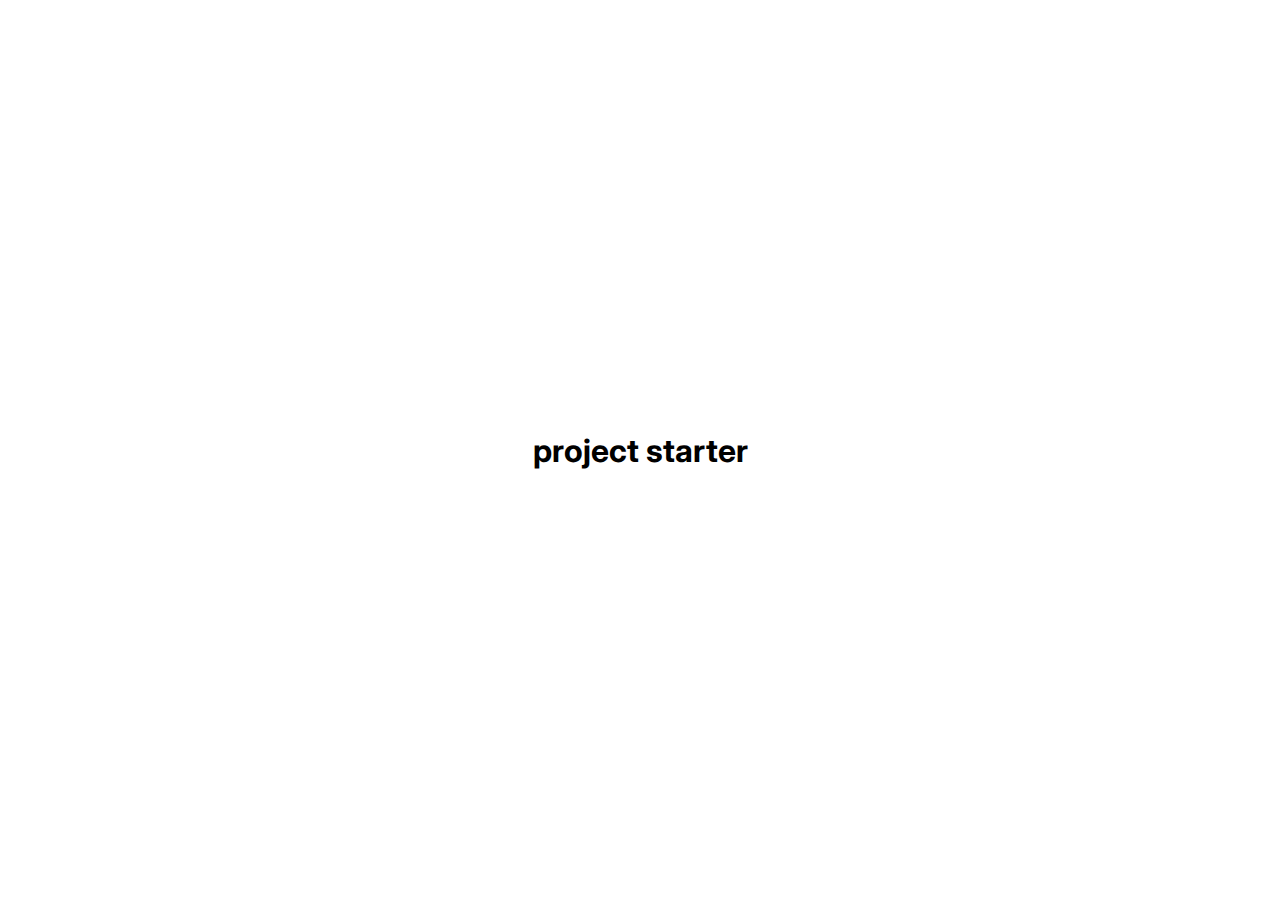
<file: demo/index.html>
<!DOCTYPE html>
<html lang="en">
<head>
    <meta charset="UTF-8">
    <meta name="viewport" content="width=device-width, initial-scale=1.0">
    <link rel="stylesheet" href="style.css">
    <title>My Project</title>
</head>
<body>
    <h1>project starter</h1>
    
    <script src="script.js" defer></script>
</body>
</html>
</file>
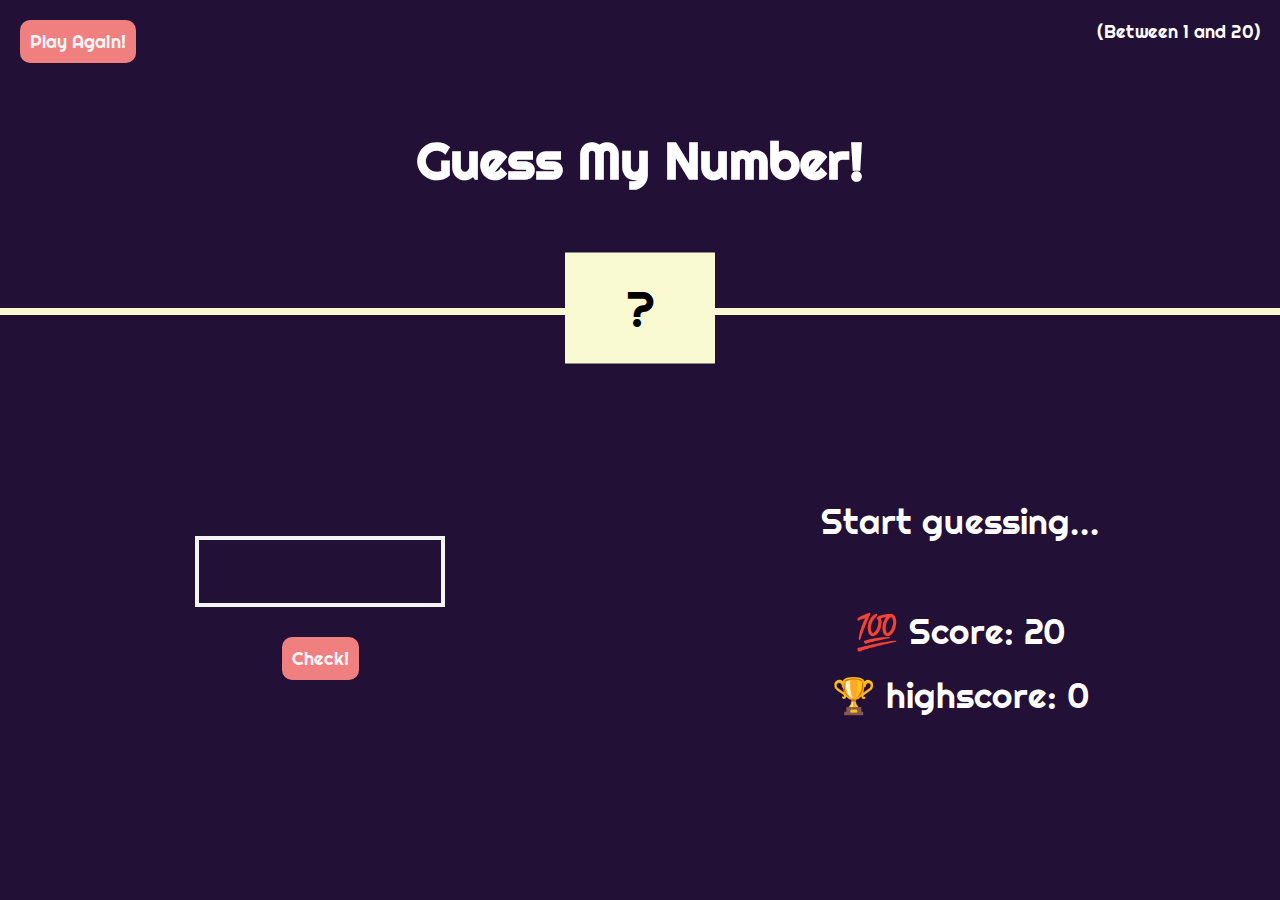
<file: guess number/index.html>
<!DOCTYPE html>
<html lang="en">
  <head>
    <meta charset="UTF-8" />
    <meta name="viewport" content="width=device-width, initial-scale=1.0" />
    <link rel="stylesheet" href="style.css" />
    <title>Guess Number</title>
  </head>
  <body>
    <header>
      <h1>Guess My Number!</h1>
      <p class="between">(Between 1 and 20)</p>
      <button class="btn again">Play Again!</button>
      <div class="number">?</div>
    </header>
    <main>
      <section class="left">
        <input type="number" class="guess" />
        <button class="btn check">Check!</button>
      </section>
      <section class="right">
        <p class="message">Start guessing...</p>
        <p class="label-score">💯 Score: <span class="score">20</span></p>
        <p class="label-highscore">
          🏆 highscore: <span class="highscore">0</span>
        </p>
      </section>
    </main>
    <script src="script.js"></script>
  </body>
</html>
</file>
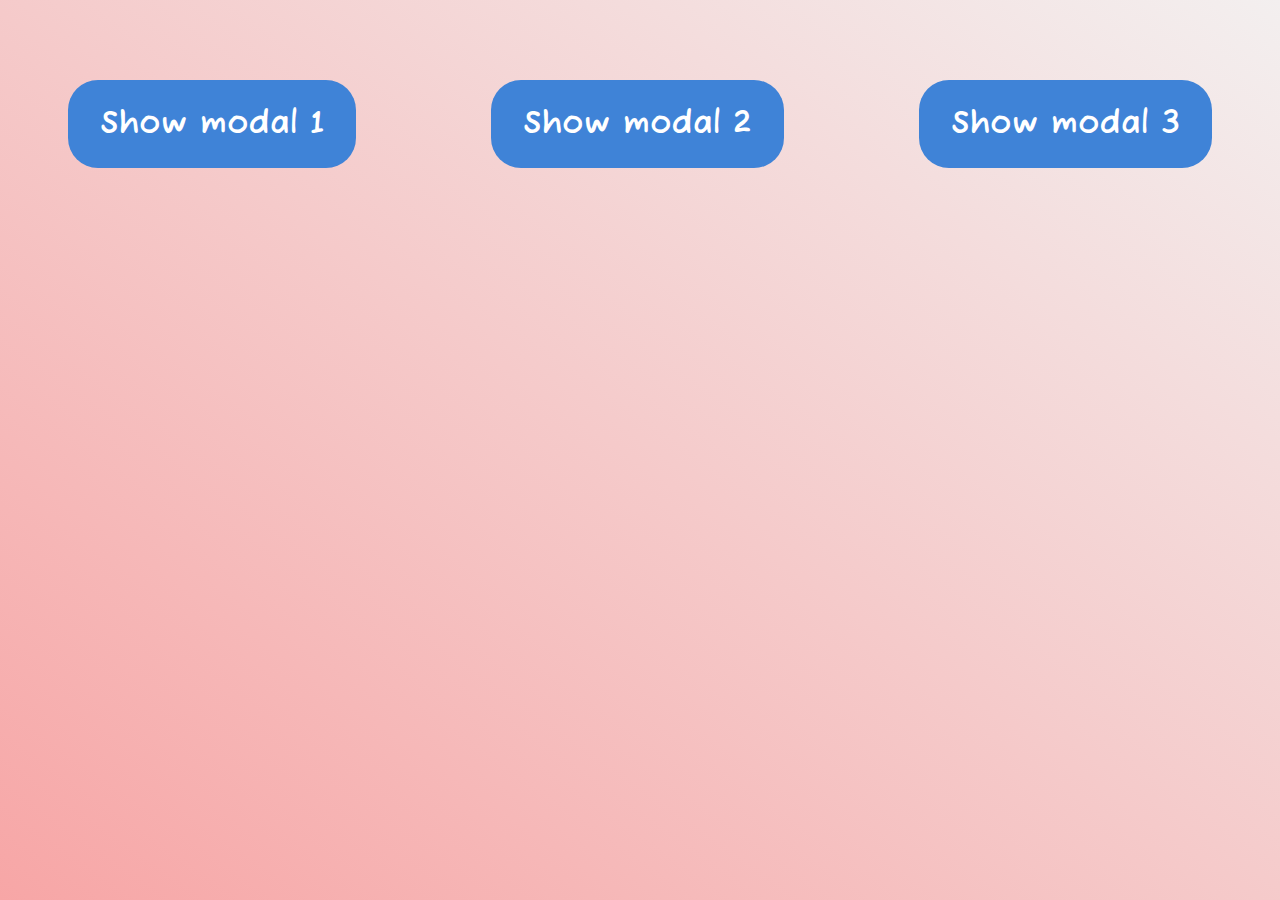
<file: modal window/index.html>
<!DOCTYPE html>
<html lang="en">
  <head>
    <meta charset="UTF-8" />
    <meta name="viewport" content="width=device-width, initial-scale=1.0" />
    <link rel="stylesheet" href="style.css" />
    <title>Modal Window</title>
  </head>
  <body>
    <button class="show-modal">Show modal 1</button>
    <button class="show-modal">Show modal 2</button>
    <button class="show-modal">Show modal 3</button>

    <div class="modal hidden">
      <button class="close-modal">X</button>
      <h1>I'm a modal window. 🪟</h1>
      <p>
        Lorem, ipsum dolor sit amet consectetur adipisicing elit. Dolorem quasi
        similique soluta aspernatur ipsum iste maiores explicabo amet quisquam,
        incidunt non, ad corporis officiis repellendus placeat ullam aliquid
        sint nam aliquam deserunt reprehenderit id provident quis corrupti?
        Reprehenderit, adipisci fugit. Dignissimos fugiat, fugit necessitatibus
        vel nisi recusandae magnam ut animi.
      </p>
    </div>
    <div class="overlay hidden"></div>
    <script src="script.js"></script>
  </body>
</html>
</file>
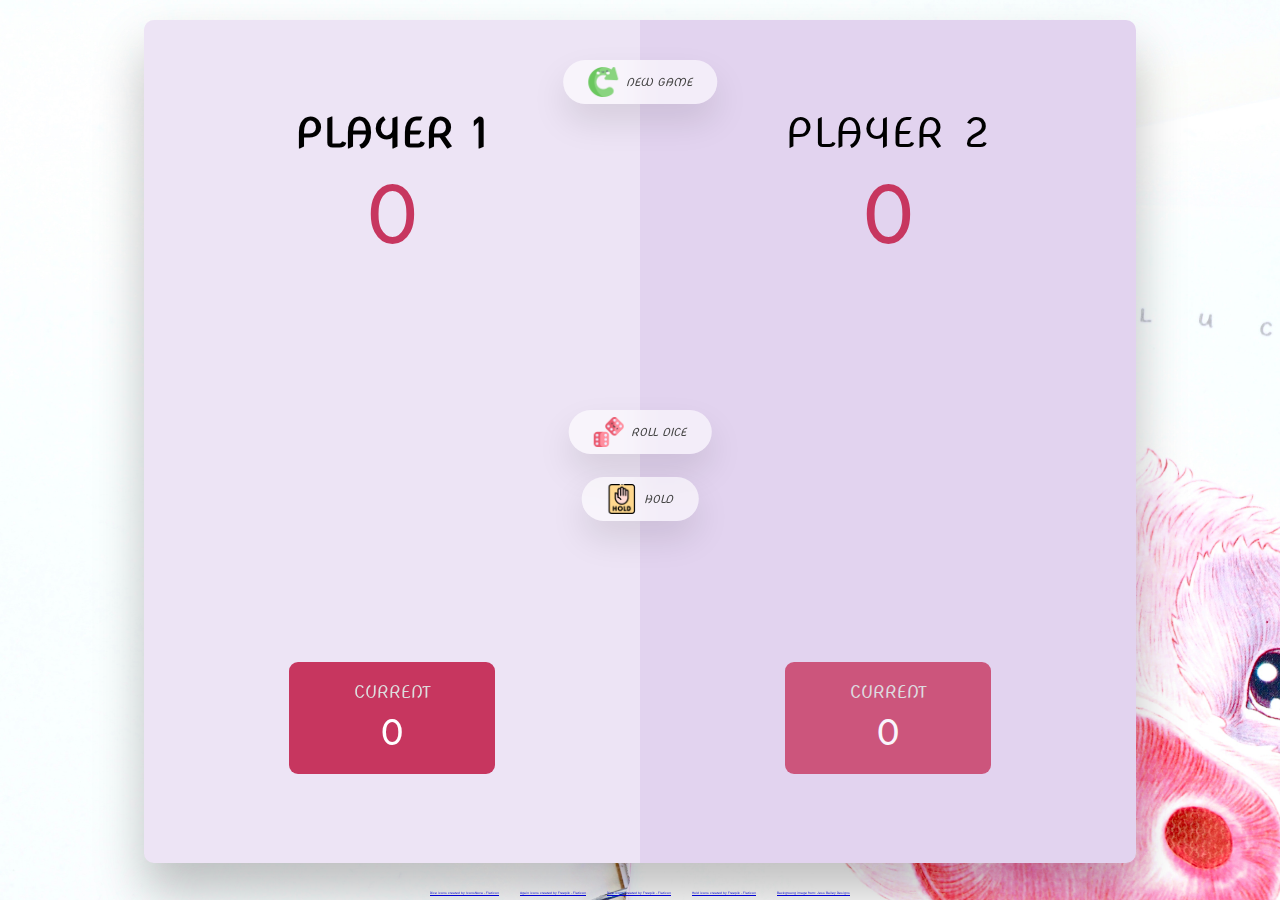
<file: pig game/index.html>
<!DOCTYPE html>
<html lang="en">
  <head>
    <meta charset="UTF-8" />
    <meta name="viewport" content="width=device-width, initial-scale=1.0" />
    <link rel="stylesheet" href="style.css" />
    <title>Pig Game</title>
  </head>
  <body>
    <main>
      <section class="player player-0 player-active">
        <h2 class="name" id="name-0">Player 1</h2>
        <p class="score" id="score-0">43</p>
        <div class="current">
          <p class="current-label">Current</p>
          <p class="current-score" id="current-0">0</p>
        </div>
      </section>
      <section class="player player-1">
        <h2 class="name" id="name-1">Player 2</h2>
        <p class="score" id="score-1">43</p>
        <div class="current">
          <p class="current-label">Current</p>
          <p class="current-score" id="current-1">0</p>
        </div>
      </section>
      <img src="img/dice-5.png" alt="Playing dice" class="dice" />
      <button class="btn btn-new">
        <img src="img/refresh.png" alt="new game" class="img-btn" />
        <i>New game</i>
      </button>
      <button class="btn btn-roll">
        <img src="img/roll dices.png" alt="roll dice" class="img-btn" />
        <i>Roll dice</i>
      </button>
      <button class="btn btn-hold">
        <img src="img/hold.png" alt="hold" class="img-btn" />
        <i>Hold</i>
      </button>
    </main>

    <footer>
      <ul>
        <li>
          <a href="https://www.flaticon.com/free-icons/dice" title="dice icons"
            >Dice icons created by IconsNova - Flaticon</a
          >
        </li>
        <li>
          <a
            href="https://www.flaticon.com/free-icons/again"
            title="again icons"
            >Again icons created by Freepik - Flaticon</a
          >
        </li>
        <li>
          <a href="https://www.flaticon.com/free-icons/dice" title="dice icons"
            >Dice icons created by Freepik - Flaticon</a
          >
        </li>
        <li>
          <a href="https://www.flaticon.com/free-icons/hold" title="hold icons"
            >Hold icons created by Freepik - Flaticon</a
          >
        </li>
        <li>
          <a href="https://www.pexels.com/zh-tw/photo/1605357/"
            >Backgroung image from: Jess Bailey Designs</a
          >
        </li>
      </ul>
    </footer>
    <script src="script.js"></script>
  </body>
</html>
</file>
<file: demo/style.css>
@import url('https://fonts.googleapis.com/css2?family=Inter:wght@100;400;900&display=swap');

*{
    box-sizing: border-box;
}

body {
    font-family: 'Inter', sans-serif;
    display: flex;
    flex-direction: column;
    align-items: center;
    justify-content: center;
    height: 100vh;
    overflow: hidden;
    margin: 0;
}
</file>
<file: guess number/style.css>
@import url("https://fonts.googleapis.com/css2?family=Inter:wght@100;400;900&display=swap");
@import url("https://fonts.googleapis.com/css2?family=Righteous&display=swap");

* {
  box-sizing: inherit;
  margin: 0;
  padding: 0;
}

html {
  font-size: 62.5%;
  box-sizing: border-box;
}

body {
  /* font-family: "Inter", sans-serif; */
  font-family: "Righteous", cursive;
  background-color: rgb(35, 16, 55);
  color: white;
}

header {
  position: relative;
  height: 35vh;
  border-bottom: 7px solid lightgoldenrodyellow;
  font-size: 18px;
}

main {
  height: 65vh;
  display: flex;
  align-items: center;
  justify-content: space-around;
}

.left {
  width: 52rem;
  display: flex;
  flex-direction: column;
  align-items: center;
}

.right {
  width: 52rem;
  font-size: 3.5rem;
  text-align: center;
}

h1 {
  font-size: 52px;
  text-align: center;
  position: absolute;
  width: 100%;
  top: 52%;
  left: 50%;
  transform: translate(-50%, -50%);
}

.between {
  position: absolute;
  top: 2rem;
  right: 2rem;
}

.again {
  position: absolute;
  top: 2rem;
  left: 2rem;
}

.number {
  position: absolute;
  font-size: 48px;
  text-align: center;
  background-color: lightgoldenrodyellow;
  color: black;
  left: 50%;
  padding: 2.5rem 0;
  bottom: 0;
  width: 15rem;
  margin-top: 10rem;
  transform: translate(-50%, 50%);
}

input[type="number"]::-webkit-inner-spin-button,
input[type="number"]::-webkit-outer-spin-button {
  -webkit-appearance: none;
  margin: 0;
}

.guess {
  border: 4px solid whitesmoke;
  background: none;
  font-family: inherit;
  font-size: 5rem;
  width: 25rem;
  text-align: center;
  display: block;
  margin-bottom: 3rem;
  color: white;
}

.btn {
  font-size: 18px;
  font-family: "Righteous", cursive;
  cursor: pointer;
  border: none;
  border-radius: 10px;
  padding: 10px;
  background-color: lightcoral;
  color: whitesmoke;
}

.btn:hover {
  background-color: lightsalmon;
  color: white;
}

.message {
  margin-bottom: 8rem;
  height: 3rem;
}

.label-score {
  margin-bottom: 2rem;
}
</file>
<file: modal window/style.css>
@import url("https://fonts.googleapis.com/css2?family=Fuzzy+Bubbles:wght@400;700&display=swap");

* {
  margin: 0;
  padding: 0;
  box-sizing: border-box;
}

body {
  font-family: "Fuzzy Bubbles", cursive;
  display: flex;
  align-items: flex-start;
  justify-content: space-around;
  height: 100vh;
  overflow: hidden;
  background: linear-gradient(
    to top right,
    rgb(247, 166, 166),
    rgb(243, 239, 239)
  );
  position: relative;
  line-height: 1.5;
}

.show-modal {
  padding: 10px;
  font-family: inherit;
  font-size: 2rem;
  font-weight: 700;
  border: none;
  border-radius: 30px;
  background-color: rgb(63, 131, 215);
  color: white;
  padding: 1.5rem 2rem;
  margin: 5rem 2rem;
}

.show-modal:hover {
  cursor: pointer;
  background-color: rgb(11, 47, 140);
}

.hidden {
  display: none;
}

.modal {
  position: absolute;
  top: 50%;
  left: 50%;
  width: 70%;
  transform: translate(-50%, -50%);
  color: white;
  background-color: rgb(80, 6, 80);
  opacity: 0.7;
  padding: 6rem;
  border-radius: 10px;
  text-align: center;
  box-shadow: 0.3rem 0.5rem rgb(158, 174, 214);
  z-index: 10;
}

h1 {
  font-size: 2rem;
  font-weight: 700;
  margin: 10px;
}

p {
  margin: 1.8rem;
  padding-top: 10px;
}

.close-modal {
  position: absolute;
  color: white;
  background: none;
  border: none;
  top: 1.5rem;
  right: 2rem;
  cursor: pointer;
}

.overlay {
  position: absolute;
  top: 0;
  left: 0;
  width: 100%;
  height: 100%;
  background-color: rgb(0, 0, 0, 0.2);
  backdrop-filter: blur(3px);
  z-index: 5;
}
</file>
<file: pig game/style.css>
@import url("https://fonts.googleapis.com/css2?family=Inter:wght@100;400;900&display=swap");
@import url("https://fonts.googleapis.com/css2?family=Nova+Oval&display=swap");

* {
  font-size: 62%;
  margin: 0;
  padding: 0;
  box-sizing: border-box;
}

body {
  font-family: "Nova Oval", cursive;
  font-weight: 400;
  display: flex;
  flex-direction: column;
  align-items: center;
  justify-content: center;
  height: 100vh;
  background-image: url(img/pig.jpg);
  background-size: 100% 100%;
  overflow: scroll;
}

main {
  position: relative;
  width: 100rem;
  height: 60rem;
  background-color: rgb(226, 211, 239);
  backdrop-filter: blur(200px);
  filter: blur();
  box-shadow: 0 3rem 5rem rgba(0, 0, 0, 0.25);
  border-radius: 10px;
  overflow: hidden;
  display: flex;
  flex-grow: 1;
  margin: 20px;
}

.player {
  flex: 50%;
  padding: 9rem;
  display: flex;
  flex-direction: column;
  align-items: center;
  transition: all 0.75s;
}

/* ELEMENTS */
.name {
  position: relative;
  font-size: 4rem;
  text-transform: uppercase;
  letter-spacing: 1px;
  word-spacing: 2px;
  font-weight: 300;
  margin-bottom: 1rem;
}

.score {
  font-size: 8rem;
  font-weight: 300;
  color: #c7365f;
  margin-bottom: auto;
}

.player-active {
  background-color: rgba(255, 255, 255, 0.4);
}
.player-active .name {
  font-weight: 700;
}
.player-active .score {
  font-weight: 400;
}

.player-active .current {
  opacity: 1;
}

.current {
  background-color: #c7365f;
  opacity: 0.8;
  border-radius: 9px;
  color: #fff;
  width: 65%;
  padding: 2rem;
  text-align: center;
  transition: all 0.75s;
}

.current-label {
  text-transform: uppercase;
  margin-bottom: 1rem;
  font-size: 1.7rem;
  color: #ddd;
}

.current-score {
  font-size: 3.5rem;
}

/* ABSOLUTE POSITIONED ELEMENTS */
.btn {
  position: absolute;
  left: 50%;
  transform: translateX(-50%);
  color: #444;
  background: none;
  border: none;
  font-family: inherit;
  font-size: 1.8rem;
  text-transform: uppercase;
  cursor: pointer;
  font-weight: 400;
  transition: all 0.2s;

  background-color: white;
  background-color: rgba(255, 255, 255, 0.6);
  backdrop-filter: blur(10px);

  padding: 0.7rem 2.5rem;
  border-radius: 50rem;
  box-shadow: 0 1.75rem 3.5rem rgba(0, 0, 0, 0.1);

  display: flex;
  align-items: center;
}

.btn i {
  display: block;
  padding-left: 0.8rem;
}

.img-btn {
  width: 30px;
}

.btn::first-letter {
  font-size: 2.4rem;
  display: inline-block;
  margin-right: 0.7rem;
}

.btn-new {
  top: 4rem;
}
.btn-roll {
  top: 39.3rem;
}
.btn-hold {
  top: 46.1rem;
}

.btn:active {
  transform: translate(-50%, 3px);
  box-shadow: 0 1rem 2rem rgba(0, 0, 0, 0.15);
}

.btn:focus {
  outline: none;
}

.dice {
  border-radius: 30%;
  border: none;
  position: absolute;
  left: 50%;
  top: 16.5rem;
  transform: translateX(-50%);
  height: 10rem;
  box-shadow: 0 2rem 5rem rgba(0, 0, 0, 0.2);
}

.hidden {
  display: none;
}

.player-winner {
  background-color: #d4e66f;
}

.player-winner .name {
  font-weight: 700;
  color: #c7365f;
}

footer {
  clear: both;
  margin: 5px 60px;
}

ul li {
  font-family: "Inter", sans-serif;
  list-style: none;
  display: inline;
  flex-wrap: wrap;
  font-size: 0.5rem;
  margin: 10px;
}

@media (max-width: 768px) {
  main {
    position: relative;
    width: 70%;
    height: 100%;

    display: flex;
    flex-grow: 3;
    flex-direction: column;
    justify-content: center;
    align-items: center;
    margin: 5rem 0 0 0;
  }

  .player {
    flex: 50%;
    width: 100%;
    height: 100%;
    padding: 0;
    align-items: center;
    justify-content: center;
  }

  /* ELEMENTS */
  .name {
    font-size: 2rem;
    margin-bottom: 1rem;
  }

  .score {
    font-size: 2.5rem;
    margin: 1rem;
  }

  .current {
    width: 25%;
    padding: 0.8rem 2.5rem;
  }

  .current-label {
    font-size: 1.2rem;
    margin-bottom: 0.5rem;
  }

  .current-score {
    font-size: 2rem;
  }

  /* ABSOLUTE POSITIONED ELEMENTS */
  .btn {
    position: absolute;
    font-size: 0.5rem;
    padding: 1rem 1.5rem;
  }
  .btn i {
    display: none;
  }

  .img-btn {
    width: 20px;
  }

  .btn::first-letter {
    font-size: 1.5rem;
    display: inline-block;
    margin-left: 0.7rem;
  }

  .btn-new {
    top: 0.5rem;
    left: 16%;
  }
  .btn-roll {
    top: 45.5%;
    left: 20%;
  }
  .btn-hold {
    top: 45.5%;
    left: 78%;
  }

  .dice {
    left: 50%;
    top: 44%;
    height: 5.5rem;
  }

  footer {
    clear: both;
    margin: 5rem 0 1rem 0;
    width: 70%;
  }

  ul li {
    font-family: "Inter", sans-serif;
    list-style: none;
    display: inline;
    flex-wrap: wrap;
    font-size: 0.5rem;
    margin: 10px;
  }
}

@media (max-width: 605px) {
  .current {
    width: 45%;
    display: flex;
    align-items: center;
    flex-wrap: nowrap;
    justify-content: space-evenly;
  }
  .current-label {
    font-size: 0.8rem;
    margin: 0 1rem 0 0;
  }

  .current-score {
    font-size: 2rem;
  }

  .dice {
    left: 50%;
    top: 45.5%;
    height: 4rem;
  }
}
</file>
